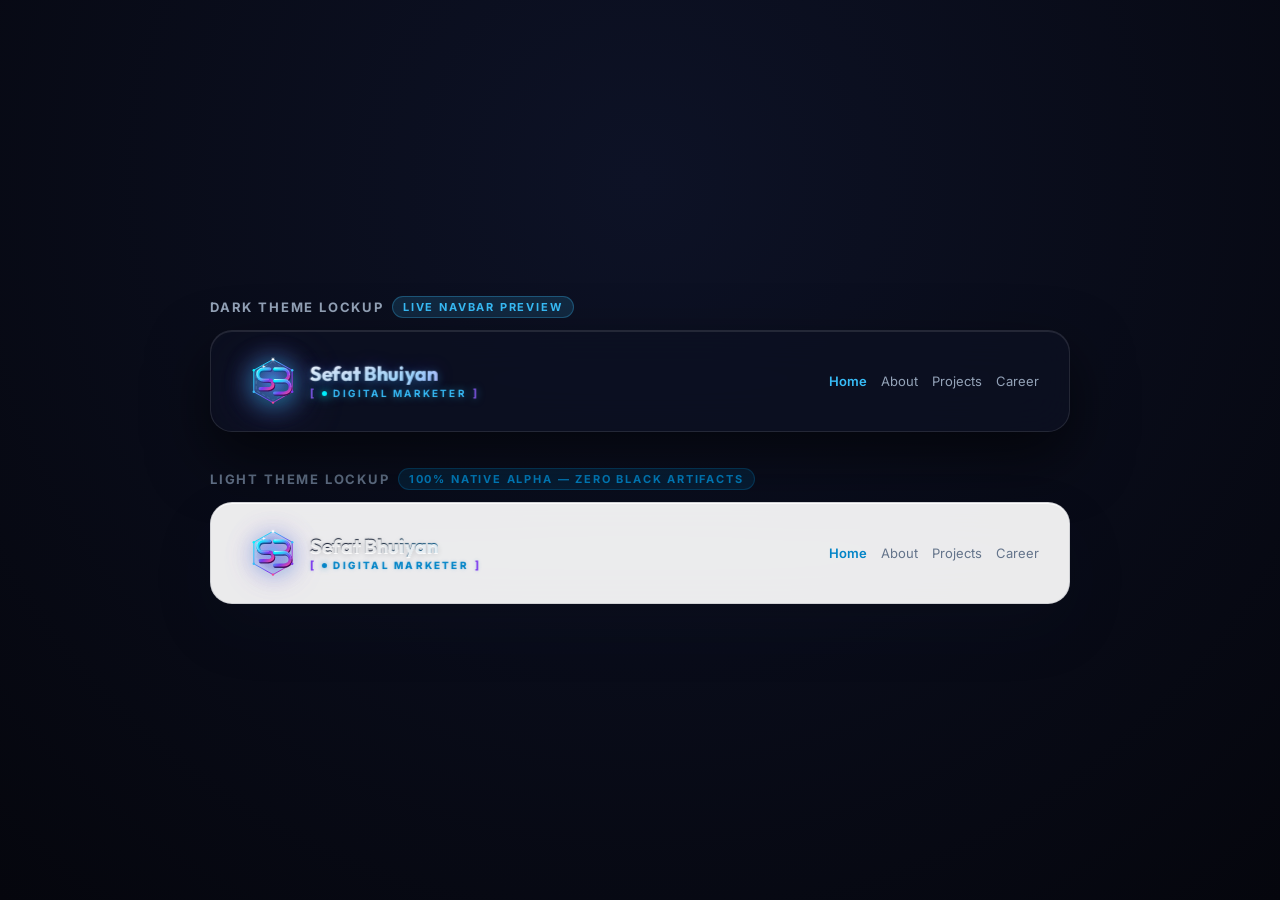
<file: logo_preview.html>
<!DOCTYPE html>
<html lang="en">
<head>
<meta charset="UTF-8">
<meta name="viewport" content="width=device-width, initial-scale=1.0">
<title>Sefat Bhuiyan — 3D Brand Logo Showcase</title>
<link rel="preconnect" href="https://fonts.googleapis.com">
<link rel="preconnect" href="https://fonts.gstatic.com" crossorigin>
<link href="https://fonts.googleapis.com/css2?family=Inter:wght@400;500;600;700;800;900&family=Outfit:wght@600;700;800;900&display=swap" rel="stylesheet">
<style>
  :root {
    --cyan-glow: #00f2fe;
    --blue-neon: #38bdf8;
    --purple-deep: #8b5cf6;
    --pink-accent: #d946ef;
  }
  * { box-sizing: border-box; margin: 0; padding: 0; }
  body {
    min-height: 100vh;
    display: flex;
    flex-direction: column;
    align-items: center;
    justify-content: center;
    gap: 40px;
    padding: 30px;
    font-family: 'Inter', system-ui, sans-serif;
    background: radial-gradient(circle at 50% 20%, #0d1226 0%, #05060d 100%);
    color: #fff;
  }

  .preview-wrapper {
    display: flex;
    flex-direction: column;
    gap: 36px;
    max-width: 860px;
    width: 100%;
  }

  .preview-label {
    font-size: 13px;
    font-weight: 700;
    letter-spacing: 0.14em;
    text-transform: uppercase;
    color: #94a3b8;
    display: flex;
    align-items: center;
    gap: 8px;
    margin-bottom: 12px;
  }
  .preview-label .badge {
    padding: 3px 10px;
    border-radius: 999px;
    font-size: 11px;
    background: rgba(56, 189, 248, 0.15);
    color: #38bdf8;
    border: 1px solid rgba(56, 189, 248, 0.3);
  }

  /* CARD STYLES */
  .preview-box {
    padding: 22px 30px;
    border-radius: 22px;
    display: flex;
    align-items: center;
    justify-content: space-between;
    gap: 24px;
    position: relative;
    overflow: hidden;
    backdrop-filter: blur(20px);
  }
  .preview-dark {
    background: rgba(12, 17, 34, 0.75);
    border: 1px solid rgba(255, 255, 255, 0.1);
    box-shadow: 0 25px 60px rgba(0, 0, 0, 0.6), inset 0 1px 0 rgba(255, 255, 255, 0.1);
  }
  .preview-light {
    background: rgba(255, 255, 255, 0.92);
    border: 1px solid rgba(15, 23, 42, 0.12);
    box-shadow: 0 25px 60px rgba(15, 23, 42, 0.12), inset 0 1px 0 rgba(255, 255, 255, 0.9);
    color: #0f172a;
  }

  /* =========================================================
     3D BRAND LOCKUP SYSTEM
     ========================================================= */
  .brand-3d-lockup {
    display: inline-flex;
    align-items: center;
    gap: 13px;
    text-decoration: none;
    user-select: none;
    perspective: 1000px;
    padding: 4px 8px;
    border-radius: 16px;
    transition: transform 0.4s cubic-bezier(0.34, 1.56, 0.64, 1);
  }
  .brand-3d-lockup:hover {
    transform: translateY(-2px);
  }

  /* 3D EMBLEM CONTAINER */
  .sb-emblem-3d {
    position: relative;
    width: 48px;
    height: 48px;
    display: flex;
    align-items: center;
    justify-content: center;
    transform-style: preserve-3d;
    transition: transform 0.5s cubic-bezier(0.34, 1.56, 0.64, 1), filter 0.35s ease;
  }

  /* Floating 3D keyframe motion */
  .sb-emblem-float {
    animation: sbEmblemFloat 5s ease-in-out infinite alternate;
  }
  @keyframes sbEmblemFloat {
    0% {
      transform: translate3d(0, 0, 0) rotateY(0deg) rotateX(0deg);
    }
    50% {
      transform: translate3d(0, -3px, 6px) rotateY(6deg) rotateX(-4deg);
    }
    100% {
      transform: translate3d(0, 2px, 2px) rotateY(-5deg) rotateX(3deg);
    }
  }

  .brand-3d-lockup:hover .sb-emblem-3d {
    transform: scale(1.12) rotateY(12deg) rotateX(-6deg) translateZ(8px);
  }

  /* EMBLEM SVG */
  .sb-emblem-svg {
    width: 100%;
    height: 100%;
    display: block;
    object-fit: contain;
    filter: drop-shadow(0 4px 14px rgba(0, 242, 254, 0.5)) drop-shadow(0 8px 24px rgba(139, 92, 246, 0.35));
    transition: filter 0.35s ease, transform 0.35s ease;
  }
  .brand-3d-lockup:hover .sb-emblem-svg {
    filter: drop-shadow(0 0 16px rgba(0, 242, 254, 0.9)) drop-shadow(0 0 28px rgba(139, 92, 246, 0.75));
  }

  /* Ambient behind emblem */
  .sb-emblem-aura {
    position: absolute;
    inset: -8px;
    border-radius: 50%;
    background: radial-gradient(circle, rgba(0, 242, 254, 0.4) 0%, rgba(139, 92, 246, 0.22) 50%, transparent 72%);
    filter: blur(10px);
    pointer-events: none;
    z-index: -1;
    animation: auraPulse 4s ease-in-out infinite alternate;
  }
  @keyframes auraPulse {
    0% { opacity: 0.6; transform: scale(0.92); }
    100% { opacity: 1; transform: scale(1.15); }
  }

  /* 3D TYPOGRAPHY STYLING */
  .brand-text-block {
    display: flex;
    flex-direction: column;
    justify-content: center;
    gap: 1.5px;
    transform-style: preserve-3d;
  }

  /* Top Line: Sefat Bhuiyan */
  .brand-title-3d {
    font-family: 'Outfit', 'Inter', sans-serif;
    font-size: 20px;
    font-weight: 800;
    line-height: 1.15;
    letter-spacing: -0.02em;
    display: inline-block;
    position: relative;
    background: linear-gradient(135deg, #ffffff 0%, #f1f5f9 25%, #bae6fd 60%, #c084fc 100%);
    -webkit-background-clip: text;
    background-clip: text;
    color: transparent;
    text-shadow: 0 2px 10px rgba(56, 189, 248, 0.4), 0 0 20px rgba(139, 92, 246, 0.3);
    transition: all 0.35s cubic-bezier(0.34, 1.56, 0.64, 1);
    transform: translateZ(5px);
  }

  .brand-3d-lockup:hover .brand-title-3d {
    background: linear-gradient(135deg, #ffffff 0%, #38bdf8 45%, #a855f7 80%, #f43f5e 100%);
    -webkit-background-clip: text;
    background-clip: text;
    transform: translateZ(10px) scale(1.02);
    text-shadow: 0 3px 14px rgba(56, 189, 248, 0.7), 0 0 28px rgba(168, 85, 247, 0.55);
  }

  /* Bottom Line: DIGITAL MARKETER */
  .brand-subtitle-3d {
    font-family: 'Inter', system-ui, sans-serif;
    font-size: 10px;
    font-weight: 700;
    line-height: 1.2;
    letter-spacing: 0.22em;
    text-transform: uppercase;
    display: inline-flex;
    align-items: center;
    gap: 6px;
    color: #38bdf8;
    text-shadow: 0 0 8px rgba(56, 189, 248, 0.55);
    transition: all 0.35s ease;
    transform: translateZ(3px);
  }
  .brand-subtitle-3d .cyber-dot {
    width: 5px;
    height: 5px;
    border-radius: 50%;
    background: #00f2fe;
    box-shadow: 0 0 8px #00f2fe, 0 0 14px #38bdf8;
    display: inline-block;
    animation: cyberDotPulse 2s ease-in-out infinite alternate;
  }
  @keyframes cyberDotPulse {
    0% { transform: scale(0.85); opacity: 0.7; }
    100% { transform: scale(1.3); opacity: 1; }
  }

  .brand-subtitle-3d .bracket {
    color: rgba(139, 92, 246, 0.85);
    font-weight: 800;
    font-size: 11px;
    transition: transform 0.3s ease;
  }

  .brand-3d-lockup:hover .brand-subtitle-3d {
    color: #00f2fe;
    letter-spacing: 0.25em;
    text-shadow: 0 0 12px rgba(0, 242, 254, 0.9);
  }
  .brand-3d-lockup:hover .brand-subtitle-3d .bracket.left {
    transform: translateX(-2px);
  }
  .brand-3d-lockup:hover .brand-subtitle-3d .bracket.right {
    transform: translateX(2px);
  }

  /* LIGHT THEME (Zero dark boxes, crystal clear typography) */
  .preview-light .sb-emblem-svg {
    filter: drop-shadow(0 3px 8px rgba(2, 132, 199, 0.28)) drop-shadow(0 6px 16px rgba(124, 58, 237, 0.15));
  }
  .preview-light .sb-emblem-aura {
    background: radial-gradient(circle, rgba(2, 132, 199, 0.2) 0%, rgba(124, 58, 237, 0.12) 50%, transparent 70%);
  }
  .preview-light .brand-title-3d {
    background: linear-gradient(135deg, #0f172a 0%, #1e293b 40%, #0369a1 80%, #6366f1 100%);
    -webkit-background-clip: text;
    background-clip: text;
    color: transparent;
    text-shadow: 0 1px 0 rgba(255, 255, 255, 0.9), 0 2px 6px rgba(15, 23, 42, 0.15);
  }
  .preview-light .brand-3d-lockup:hover .brand-title-3d {
    background: linear-gradient(135deg, #0284c7 0%, #6366f1 50%, #d946ef 100%);
    -webkit-background-clip: text;
    background-clip: text;
    text-shadow: 0 2px 10px rgba(2, 132, 199, 0.25);
  }
  .preview-light .brand-subtitle-3d {
    color: #0284c7;
    font-weight: 800;
    text-shadow: 0 0 4px rgba(2, 132, 199, 0.2);
  }
  .preview-light .brand-subtitle-3d .cyber-dot {
    background: #0284c7;
    box-shadow: 0 0 6px rgba(2, 132, 199, 0.6);
  }
  .preview-light .brand-subtitle-3d .bracket {
    color: #7c3aed;
  }
</style>
</head>
<body>

  <div class="preview-wrapper">
    <!-- DARK MODE PREVIEW -->
    <div>
      <div class="preview-label">
        <span>Dark Theme Lockup</span>
        <span class="badge">Live Navbar Preview</span>
      </div>
      <div class="preview-box preview-dark">
        <a href="#top" class="brand-3d-lockup" aria-label="Sefat Bhuiyan — Digital Marketer">
          <div class="sb-emblem-3d sb-emblem-float">
            <div class="sb-emblem-aura" aria-hidden="true"></div>
            <img src="assets/sb_logo_3d.svg" alt="SB 3D Monogram" class="sb-emblem-svg" width="48" height="48" />
          </div>

          <!-- 3D Brand Typography Lockup -->
          <div class="brand-text-block">
            <span class="brand-title-3d">Sefat Bhuiyan</span>
            <span class="brand-subtitle-3d">
              <span class="bracket left" aria-hidden="true">[</span>
              <span class="cyber-dot" aria-hidden="true"></span>
              DIGITAL MARKETER
              <span class="bracket right" aria-hidden="true">]</span>
            </span>
          </div>
        </a>

        <!-- Simulated Nav Link to verify layout spacing -->
        <div style="display:flex; gap: 14px; font-size: 13px; color: #94a3b8;">
          <span style="color:#38bdf8; font-weight: 600;">Home</span>
          <span>About</span>
          <span>Projects</span>
          <span>Career</span>
        </div>
      </div>
    </div>

    <!-- LIGHT THEME PREVIEW -->
    <div>
      <div class="preview-label" style="color: #64748b;">
        <span>Light Theme Lockup</span>
        <span class="badge" style="background: rgba(2, 132, 199, 0.15); color: #0284c7; border-color: rgba(2, 132, 199, 0.3);">100% Native Alpha — Zero Black Artifacts</span>
      </div>
      <div class="preview-box preview-light">
        <a href="#top" class="brand-3d-lockup" aria-label="Sefat Bhuiyan — Digital Marketer">
          <div class="sb-emblem-3d sb-emblem-float">
            <div class="sb-emblem-aura" aria-hidden="true"></div>
            <img src="assets/sb_logo_3d.svg" alt="SB 3D Monogram" class="sb-emblem-svg" width="48" height="48" />
          </div>

          <!-- 3D Brand Typography Lockup -->
          <div class="brand-text-block">
            <span class="brand-title-3d">Sefat Bhuiyan</span>
            <span class="brand-subtitle-3d">
              <span class="bracket left" aria-hidden="true">[</span>
              <span class="cyber-dot" aria-hidden="true"></span>
              DIGITAL MARKETER
              <span class="bracket right" aria-hidden="true">]</span>
            </span>
          </div>
        </a>

        <!-- Simulated Nav Link -->
        <div style="display:flex; gap: 14px; font-size: 13px; color: #64748b;">
          <span style="color:#0284c7; font-weight: 600;">Home</span>
          <span>About</span>
          <span>Projects</span>
          <span>Career</span>
        </div>
      </div>
    </div>
  </div>

</body>
</html>
</file>
